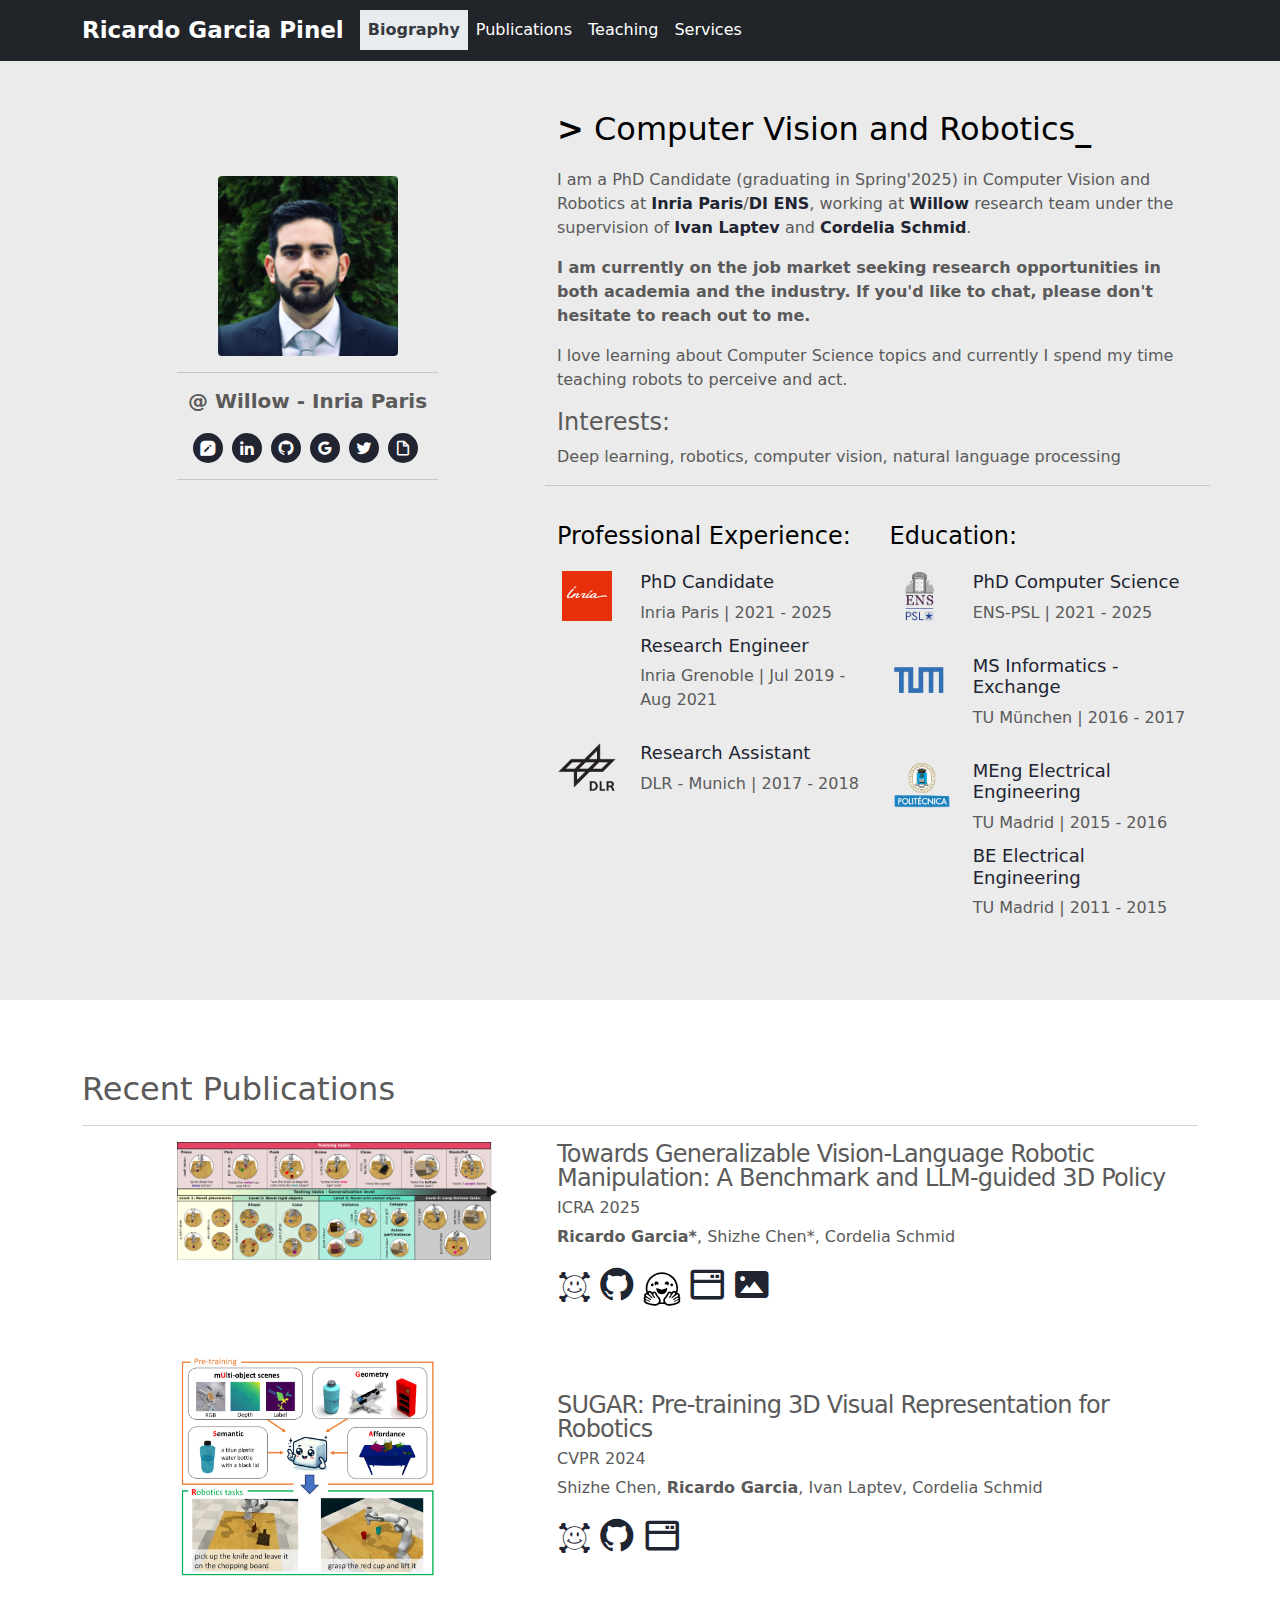
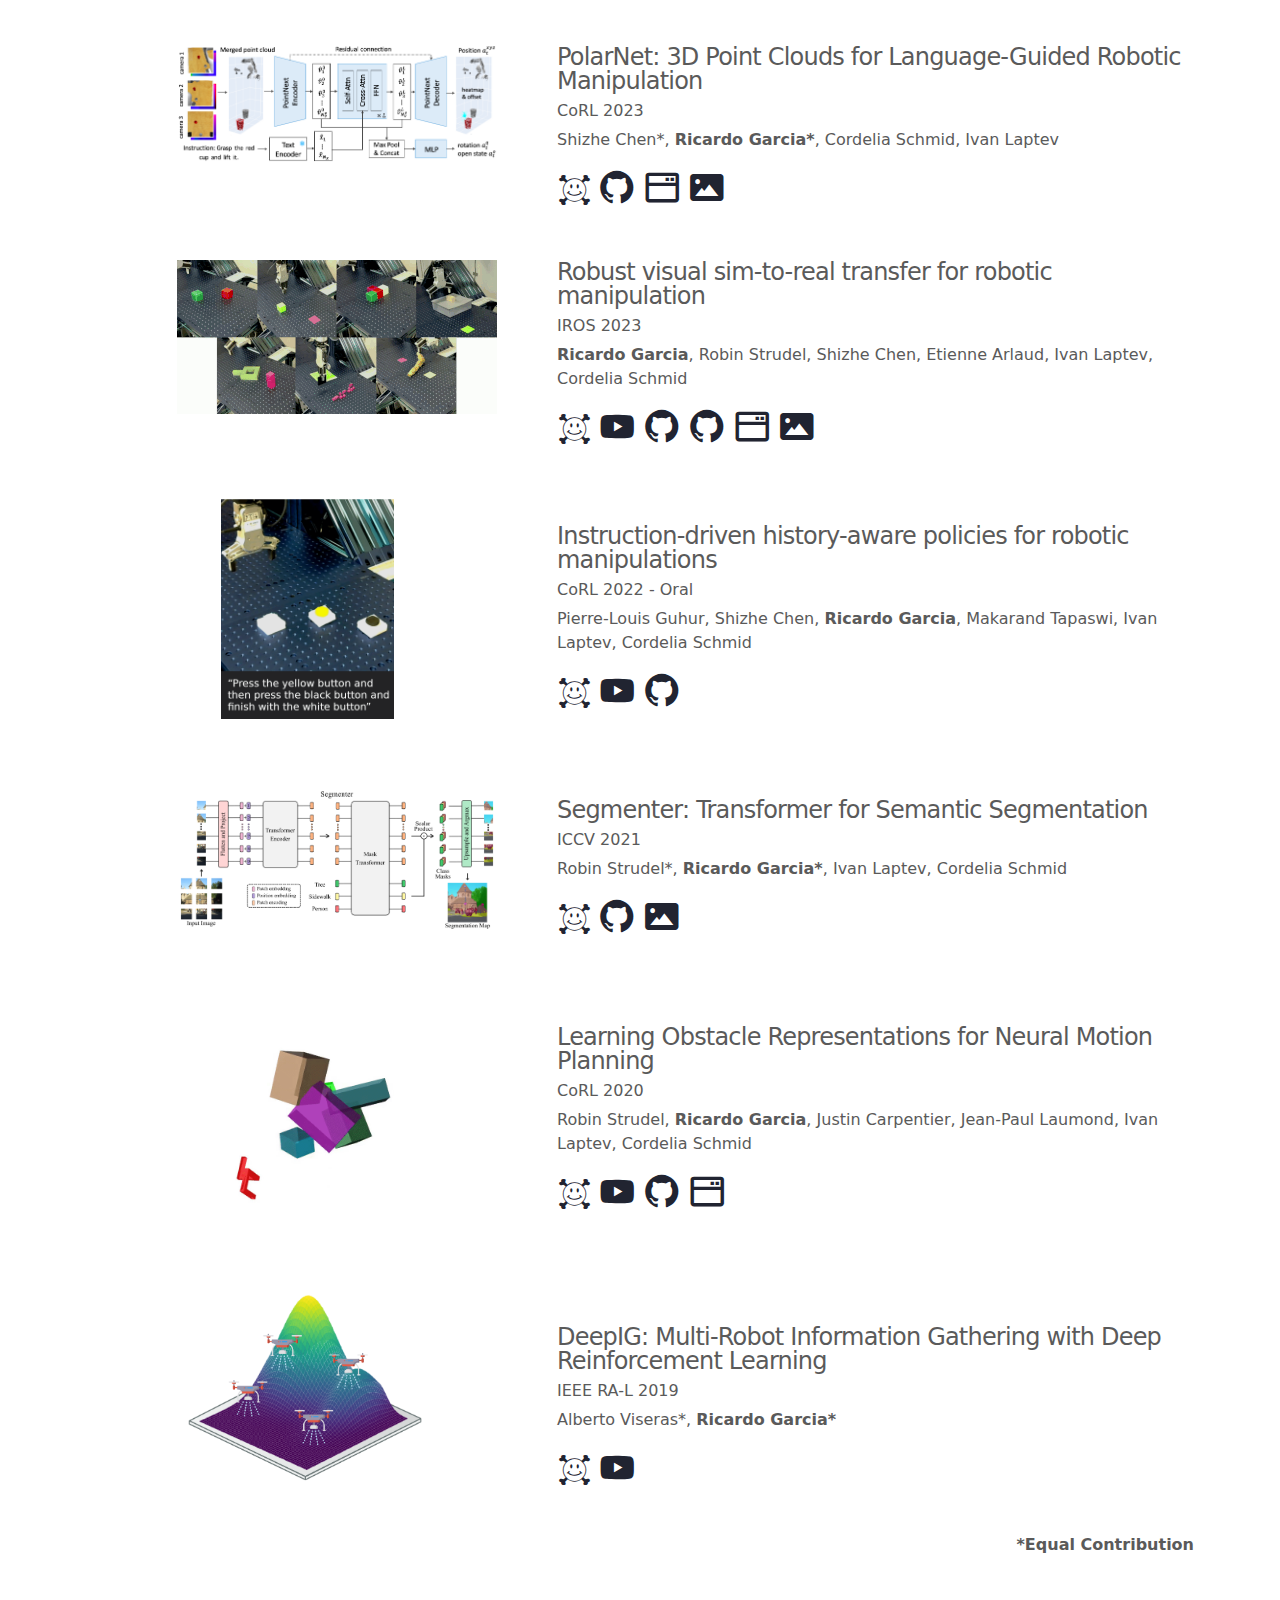
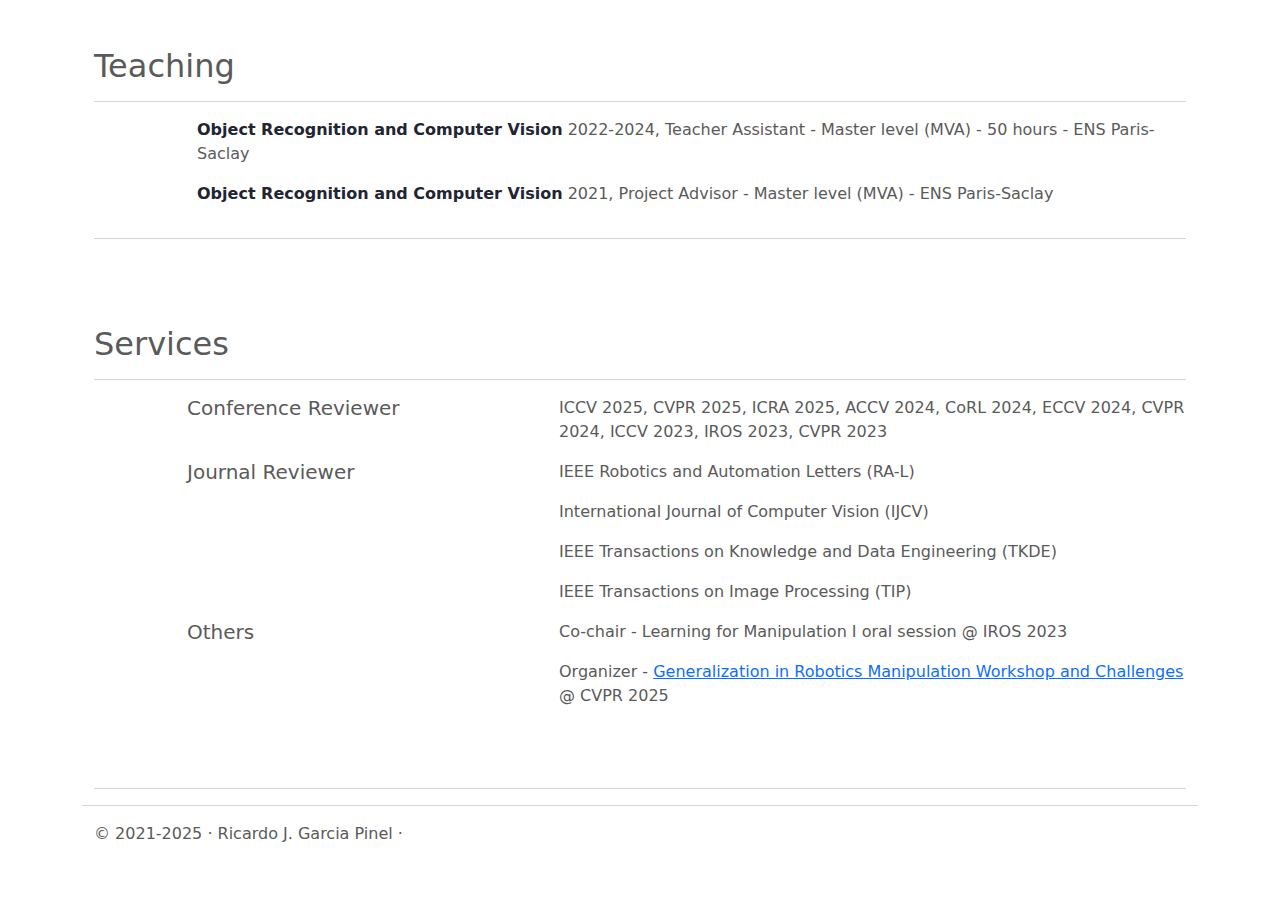
<file: index.html>
<!doctype html>
<html lang="en">

<head>
    <meta charset="utf-8">
    <meta name="viewport" content="width=device-width, initial-scale=1">
    <meta name="description" content="">
    <meta name="author" content="Ricardo Garcia Pinel">
    <title>Ricardo Garcia Pinel | Personal Webpage</title>
    <link rel="shortcut icon" type="image/x-icon" href="./img/favicon.ico" />
    <!-- Bootstrap core CSS -->
    <script src="./js/jquery.min.js"></script>
    <script src="./js/scroll.js"></script>
    <link href="./css/bootstrap.min.css" rel="stylesheet">
    <link rel="stylesheet" href="./css/academicons.min.css" />
    <link href="css/boxicons.min.css" rel="stylesheet">

    <style>
        .bd-placeholder-img {
            font-size: 1.125rem;
            text-anchor: middle;
            -webkit-user-select: none;
            -moz-user-select: none;
            user-select: none;
        }

        @media (min-width: 768px) {
            .bd-placeholder-img-lg {
                font-size: 3.5rem;
            }
        }
    </style>

    <!-- Custom styles for this template -->
    <link href="./css/style.css" rel="stylesheet">
</head>

<body>
    <nav class="navbar navbar-expand-lg navbar-dark fixed-top bg-dark">
        <div class="container">
            <a id="person-name" class="navbar-brand text-sm-center" href="#">Ricardo Garcia Pinel</a>
            <div class="navbar-collapse collapse dual-collapse2">
                <ul class="navbar-nav ml-auto">
                    <li class="nav-item">
                        <a class="nav-link active section-active" href="#bio-wrapper">
                            Biography
                        </a>
                    </li>
                    <li class="nav-item">
                        <a class="nav-link active" href="#publications">
                            Publications
                        </a>
                    </li>
                    <li class="nav-item">
                        <a class="nav-link active" href="#teaching">
                            Teaching
                        </a>
                    </li>
                    <li class="nav-item">
                        <a class="nav-link active" href="#services">
                            Services
                        </a>
                    </li>
                </ul>
            </div>

        </div>
    </nav>
    <main>
        <div id="bio-wrapper" class="section">
            <div id="bio" class="container">
                <div class="row">
                    <div class="col-lg-3 offset-lg-1 text-center">
                        <img src="./img/rgarciap.jpg" id="profile-img" class="img-fluid rounded" alt="">
                        <hr>
                        <h5 id="current-position">@ Willow - Inria Paris</h5>
                        <div class="social-links">
                            <a href="mailto:ricardo-jose.garcia-pinel@inria.fr" target="_blank" class="mail"><i
                                    class="bx bxs-message-square-edit"></i></a>
                            <a href="https://www.linkedin.com/in/rjgpinel/" target="_blank" class="linkedin"><i
                                    class="bx bxl-linkedin"></i></a>
                            <a href="https://github.com/rjgpinel" target="_blank" class="github"><i
                                    class="bx bxl-github"></i></a>
                            <a href="https://scholar.google.com/citations?user=cMA5vJwAAAAJ" target="_blank"
                                class="google"><i class="bx bxl-google"></i></a>
                            <a href="https://twitter.com/rjgpinel" target="_blank" class="twitter"><i
                                    class="bx bxl-twitter"></i></a>
                            <a href="files/resume_RicardoGarciaPinel_2025-30Jan.pdf" target="_blank" class="resume"><i
                                    class="bx bx-file-blank"></i></a>
                        </div>
                        <hr>

                        <!-- <img id="ur5-im" src="./img/ur5_pxart.png"> -->
                    </div>
                    <div class="col-lg-7 offset-lg-1 align-self-center" id="profile-description">
                        <div class="row">
                            <h2 id="position-title"> <span id="terminal-cursor">></span> Computer Vision and
                                Robotics<span id="terminal-space">_</span></h2>
                            <p>
                                I am a PhD Candidate (graduating in Spring'2025) in Computer Vision and Robotics at <a
                                    href="https://www.inria.fr/en" target="_blank">Inria Paris</a>/<a
                                    href="https://www.di.ens.fr/" target="_blank">DI ENS</a>, working at <a
                                    href="https://www.di.ens.fr/willow/" target="_blank">Willow</a> research team under
                                the supervision of <a href="https://www.di.ens.fr/~laptev/" target="_blank">Ivan
                                    Laptev</a> and <a href="https://www.di.ens.fr/willow/people_webpages/cordelia/"
                                    target="_blank">Cordelia Schmid</a>. </p>
                            <p><b>I am currently on the job market seeking research opportunities in both academia and the industry. If you'd like to chat, please don't hesitate to reach out to me.</b></p>
                            <p>
                                I love learning about Computer Science topics and currently I spend my time teaching
                                robots to perceive and act.
                            </p>
                            <h4>Interests:</h4>
                            <p>Deep learning, robotics, computer vision, natural language processing</p>
                            <hr>
                        </div>
                        <div id="resume">
                            <div class="row">
                                <div class="col-lg-6 resume-prof">
                                    <h4 class="resume-title">Professional Experience:</h4>
                                    <div class="row resume-entry">
                                        <div class="col-3 text-center">
                                            <img class="logo-institution" src="./img/inria-logo.png">
                                        </div>
                                        <div class="col-9">
                                            <div class="row resume-entry-desc">
                                                <h5>PhD Candidate</h5>
                                                <span>Inria Paris | 2021 - 2025 </span>
                                            </div>
                                            <div class="row resume-entry-desc">
                                                <h5>Research Engineer</h5>
                                                <span>Inria Grenoble | Jul 2019 - Aug 2021</span>
                                            </div>
                                        </div>
                                    </div>
                                    <div class="row resume-entry">
                                        <div class="col-3 text-center">
                                            <img class="logo-institution" src="./img/dlr-logo.png">
                                        </div>
                                        <div class="col-9">
                                            <div class="row resume-entry-desc">
                                                <h5>Research Assistant</h5>
                                                <span>DLR - Munich | 2017 - 2018</span>
                                            </div>
                                        </div>
                                    </div>
                                </div>
                                <div class="col-lg-6 resume-ed">
                                    <h4 class="resume-title">Education:</h4>
                                    <div class="row resume-entry">
                                        <div class="col-3 text-center">
                                            <img class="logo-institution" src="./img/ens-psl-logo.png">
                                        </div>
                                        <div class="col-9">
                                            <div class="row resume-entry-desc">
                                                <h5>PhD Computer Science</h5>
                                                <span>ENS-PSL | 2021 - 2025</span>
                                            </div>
                                        </div>
                                    </div>

                                    <div class="row resume-entry">
                                        <div class="col-3 text-center">
                                            <img class="logo-institution" src="./img/tum-logo.png">
                                        </div>
                                        <div class="col-9">
                                            <div class="row resume-entry-desc">
                                                <h5>MS Informatics - Exchange</h5>
                                                <span>TU München | 2016 - 2017</span>
                                            </div>
                                        </div>
                                    </div>
                                    <div class="row resume-entry">
                                        <div class="col-3 text-center">
                                            <img class="logo-institution" src="./img/upm-logo.png">
                                        </div>
                                        <div class="col-9">
                                            <div class="row resume-entry-desc">
                                                <h5>MEng Electrical Engineering</h5>
                                                <span>TU Madrid | 2015 - 2016</span>
                                            </div>
                                            <div class="row resume-entry-desc">
                                                <h5>BE Electrical Engineering</h5>
                                                <span>TU Madrid | 2011 - 2015</span>
                                            </div>
                                        </div>
                                    </div>
                                </div>
                            </div>
                        </div>
                    </div>
                </div>
            </div>
        </div>
        <!-- Recent Publications
                 ================================================== -->
        <!-- Wrap the rest of the page in another container to center all the content. -->

        <div id="publications" class="container section">
            <h2 class="text-left">Recent Publications</h2>
            <hr>
            <div class="row publication">
                <div class="col-lg-7 offset-lg-1 order-md-2 publication-description align-self-center">
                    <h4 class="publication-heading">Towards Generalizable Vision-Language Robotic Manipulation: A Benchmark and LLM-guided 3D Policy
                    </h4>
                    <h6 class="publication-conference">ICRA 2025</h6>
                    <p class="publication-authors">
                        <b>Ricardo Garcia*</b>, Shizhe Chen*, Cordelia Schmid
                    </p>
                    <a href="https://arxiv.org/abs/2410.01345" target="_blank"><i
                            class="ai ai-arxiv ai-3x bx-tada-hover"></i></a>
                    <a href="https://github.com/vlc-robot/robot-3dlotus" target="_blank"><i
                            class="bx bxl-github bx-lg bx-tada-hover"></i></a>
                         <a href="https://huggingface.co/datasets/rjgpinel/GEMBench" target="_blank"><img width="40px" height="40px"
                        src="img/huggingface.svg" class="hf bx-tada-hover" /></a>               
                    <a href="https://www.di.ens.fr/willow/research/gembench/" target="_blank"><i
                            class="bx bx-window-alt bx-lg bx-tada-hover"></i></a>
                    <a href="doc/ICRA2025_poster.pdf" target="_blank"><i
                            class="bx bxs-image bx-lg bx-tada-hover"></i></a>
                </div>
                <div class="col-lg-3 offset-lg-1 order-md-1 text-center">
                    <img class="publication-overview" src="./img/gembench.png" alt="sugar_paper" />
                </div>
            </div>

            <br>
            <br>

            <div class="row publication">
                <div class="col-lg-7 offset-lg-1 order-md-2 publication-description align-self-center">
                    <h4 class="publication-heading">SUGAR: Pre-training 3D Visual Representation for Robotics
                    </h4>
                    <h6 class="publication-conference">CVPR 2024</h6>
                    <p class="publication-authors">
                        Shizhe Chen, <b>Ricardo Garcia</b>, Ivan Laptev, Cordelia Schmid
                    </p>
                    <a href="https://arxiv.org/abs/2404.01491v1" target="_blank"><i
                            class="ai ai-arxiv ai-3x bx-tada-hover"></i></a>
                    <a href="https://github.com/vlc-robot/robot_sugar" target="_blank"><i
                            class="bx bxl-github bx-lg bx-tada-hover"></i></a>
                    <a href="https://cshizhe.github.io/projects/robot_sugar.html" target="_blank"><i
                            class="bx bx-window-alt bx-lg bx-tada-hover"></i></a>
                </div>
                <div class="col-lg-3 offset-lg-1 order-md-1 text-center">
                    <img class="publication-overview" src="./img/sugar.png" alt="sugar_paper" />
                </div>
            </div>

            <br>
            <br>
            <div class="row publication">
                <div class="col-lg-7 offset-lg-1 order-md-2 publication-description align-self-center">
                    <h4 class="publication-heading">PolarNet: 3D Point Clouds for Language-Guided Robotic Manipulation
                    </h4>
                    <h6 class="publication-conference">CoRL 2023</h6>
                    <p class="publication-authors">
                        Shizhe Chen*, <b>Ricardo Garcia*</b>, Cordelia Schmid, Ivan Laptev
                    </p>
                    <a href="https://arxiv.org/abs/2309.15596" target="_blank"><i
                            class="ai ai-arxiv ai-3x bx-tada-hover"></i></a>
                    <a href="https://github.com/vlc-robot/polarnet" target="_blank"><i
                            class="bx bxl-github bx-lg bx-tada-hover"></i></a>
                    <a href="https://www.di.ens.fr/willow/research/polarnet/" target="_blank"><i
                            class="bx bx-window-alt bx-lg bx-tada-hover"></i></a>
                    <a href="doc/polarnet_poster.pdf" target="_blank"><i
                            class="bx bxs-image bx-lg bx-tada-hover"></i></a>
                </div>
                <div class="col-lg-3 offset-lg-1 order-md-1 text-center">
                    <img class="publication-overview" src="./img/polarnet.png" alt="polarnet_paper" />
                </div>
            </div>

            <br>
            <br>

            <div class="row publication">
                <div class="col-lg-7 offset-lg-1 order-md-2 publication-description align-self-center">
                    <h4 class="publication-heading">Robust visual sim-to-real transfer for robotic manipulation</h4>
                    <h6 class="publication-conference">IROS 2023</h6>
                    <p class="publication-authors">
                        <b>Ricardo Garcia</b>, Robin Strudel, Shizhe Chen, Etienne Arlaud, Ivan Laptev, Cordelia Schmid
                    </p>
                    <a href="https://arxiv.org/abs/2307.15320" target="_blank"><i
                            class="ai ai-arxiv ai-3x bx-tada-hover"></i></a>
                    <a href="https://youtu.be/9BS66i8d0JU" target="_blank"><i
                            class="bx bxl-youtube bx-lg bx-tada-hover"></i></a>
                    <a href="https://github.com/rjgpinel/muse" target="_blank"><i
                            class="bx bxl-github bx-lg bx-tada-hover"></i></a>
                    <a href="https://github.com/rjgpinel/robolearn/" target="_blank"><i
                            class="bx bxl-github bx-lg bx-tada-hover"></i></a>
                    <a href="https://www.di.ens.fr/willow/research/robust_s2r/" target="_blank"><i
                            class="bx bx-window-alt bx-lg bx-tada-hover"></i></a>
                    <a href="doc/IROS2023_poster.pdf" target="_blank"><i
                            class="bx bxs-image bx-lg bx-tada-hover"></i></a>
                </div>
                <div class="col-lg-3 offset-lg-1 order-md-1 text-center">
                    <img class="publication-overview" src="./img/robust_s2r.gif" alt="robust_s2r_paper" />
                </div>
            </div>

            <br>
            <br>

            <div class="row publication">
                <div class="col-lg-7 offset-lg-1 order-md-2 publication-description align-self-center">
                    <h4 class="publication-heading">Instruction-driven history-aware policies for robotic manipulations
                    </h4>
                    <h6 class="publication-conference">CoRL 2022 - Oral</h6>
                    <p class="publication-authors">
                        Pierre-Louis Guhur, Shizhe Chen, <b>Ricardo Garcia</b>, Makarand Tapaswi, Ivan Laptev, Cordelia
                        Schmid
                    </p>
                    <a href="https://arxiv.org/abs/2209.04899" target="_blank"><i
                            class="ai ai-arxiv ai-3x bx-tada-hover"></i></a>
                    <a href="https://www.youtube.com/watch?v=nnpvOrq0XjU" target="_blank"><i
                            class="bx bxl-youtube bx-lg bx-tada-hover"></i></a>
                    <a href="https://github.com/cshizhe/hiveformer" target="_blank"><i
                            class="bx bxl-github bx-lg bx-tada-hover"></i></a>
                </div>
                <div class="col-lg-3 offset-lg-1 order-md-1 text-center">
                    <img class="publication-overview" src="./img/hiveformer.gif" alt="hiveformer_paper" />
                </div>
            </div>

            <br>
            <br>
            <div>
                <div class="row publication">
                    <div class="col-lg-7 offset-lg-1 order-md-2 publication-description align-self-center">
                        <h4 class="publication-heading">Segmenter: Transformer for Semantic Segmentation</h4>
                        <h6 class="publication-conference">ICCV 2021</h6>
                        <p class="publication-authors">
                            Robin Strudel*, <b>Ricardo Garcia*</b>, Ivan Laptev, Cordelia Schmid
                        </p>
                        <a href="https://arxiv.org/abs/2105.05633" target="_blank"><i
                                class="ai ai-arxiv ai-3x bx-tada-hover"></i></a>
                        <a href="https://github.com/rstrudel/segmenter" target="_blank"><i
                                class="bx bxl-github bx-lg bx-tada-hover"></i></a>
                        <a href="doc/segmenter_poster.pdf" target="_blank"><i
                                class="bx bxs-image bx-lg bx-tada-hover"></i></a>
                    </div>
                    <div class="col-lg-3 offset-lg-1 order-md-1 text-center">
                        <img class="publication-overview" src="./img/segmenter.png" alt="segmenter_paper" />
                    </div>
                </div>
                <br>
                <br>
                <div class="row publication">
                    <div class="col-lg-7 offset-lg-1 order-md-2 publication-description align-self-center">
                        <h4 class="publication-heading">Learning Obstacle Representations for Neural Motion Planning
                        </h4>
                        <h6 class="publication-conference">CoRL 2020</h6>
                        <p class="publication-authors">
                            Robin Strudel, <b>Ricardo Garcia</b>, Justin Carpentier, Jean-Paul Laumond, Ivan Laptev,
                            Cordelia Schmid
                        </p>
                        <a href="https://arxiv.org/abs/2008.11174" target="_blank"><i
                                class="ai ai-arxiv ai-3x bx-tada-hover"></i></a>
                        <a href="https://www.youtube.com/watch?v=KRtrL4-IsFY" target="_blank"><i
                                class="bx bxl-youtube bx-lg bx-tada-hover"></i></a>
                        <a href="https://github.com/rstrudel/nmprepr.git" target="_blank"><i
                                class="bx bxl-github bx-lg bx-tada-hover"></i></a>
                        <a href="https://www.di.ens.fr/willow/research/nmp_repr/" target="_blank"><i
                                class="bx bx-window-alt bx-lg bx-tada-hover"></i></a>
                    </div>
                    <div class="col-lg-3 offset-lg-1 order-md-1 text-center">
                        <img class="publication-overview" src="./img/nmp-repr.gif" alt="nmp_repr_paper" />
                    </div>
                </div>

                <br>
                <br>
                <div class="row publication">
                    <div class="col-lg-7 offset-lg-1 order-md-2 publication-description align-self-center">
                        <h4 class="publication-heading"> DeepIG: Multi-Robot Information Gathering with Deep
                            Reinforcement Learning</h4>
                        <h6 class="publication-conference">IEEE RA-L 2019</h6>
                        <p class="publication-authors">
                            Alberto Viseras*, <b>Ricardo Garcia*</b>
                        </p>
                        <a href="https://elib.dlr.de/132180/2/root.pdf" target="_blank"><i
                                class="ai ai-arxiv ai-3x bx-tada-hover"></i></a>
                        <a href="https://www.youtube.com/watch?v=-aUUZPGiHlI" target="_blank"><i
                                class="bx bxl-youtube bx-lg bx-tada-hover"></i></a>
                    </div>
                    <div class="col-lg-3 offset-lg-1 order-md-1 text-center">
                        <img class="publication-overview" src="./img/deepig.png" alt="deepig_paper" />
                    </div>
                </div>
                <div class="d-flex flex-row justify-content-end p-1">
                    <p class="fw-bold">*Equal Contribution</p>
                </div>


                <!-- /END THE FEATURETTES -->

            </div><!-- /.container -->

            <div id="teaching" class="container section">
                <h2 class="text-left">Teaching</h2>
                <hr>
                <div class="offset-lg-1 row service">
                    <div class="text-left teaching-description">
                        <p><a href="https://www.di.ens.fr/willow/teaching/recvis22/">Object Recognition and Computer
                                Vision</a> 2022-2024, Teacher Assistant - Master level (MVA) - 50 hours - ENS Paris-Saclay
                        </p>
                    </div>
                    <div class="text-left teaching-description">
                        <p><a href="https://www.di.ens.fr/willow/teaching/recvis21/">Object Recognition and Computer
                                Vision</a> 2021, Project Advisor - Master level (MVA) - ENS Paris-Saclay</p>
                    </div>
                </div>
                <hr class="featurette-divider">

                <!-- /END THE FEATURETTES -->

            </div><!-- /.container -->

            <div id="services" class="container section">
                <h2 class="text-left">Services</h2>
                <hr>
                <div class="row service">
                    <div class="col-lg-3 offset-lg-1 order-md-1">
                        <h5 class="service-heading">Conference Reviewer</h4>
                    </div>
                    <div class="col-lg-7  offset-lg-1 order-md-2 text-left service-description">
                        <p>ICCV 2025, CVPR 2025, ICRA 2025, ACCV 2024, CoRL 2024, ECCV 2024, CVPR 2024, ICCV 2023, IROS 2023, CVPR 2023</p>
                    </div>
                </div>

                <div class="row service">
                    <div class="col-lg-3 offset-lg-1 order-md-1">
                        <h5 class="service-heading">Journal Reviewer</h4>
                    </div>
                    <div class="col-lg-7  offset-lg-1 order-md-2 text-left service-description">
                        <p>IEEE Robotics and Automation Letters (RA-L)</p>
                        <p>International Journal of Computer Vision (IJCV)</p>
                        <p>IEEE Transactions on Knowledge and Data Engineering (TKDE)</p>
                        <p>IEEE Transactions on Image Processing (TIP)</p>
                    </div>
                </div>
                <div class="row service">
                    <div class="col-lg-3 offset-lg-1 order-md-1">
                        <h5 class="service-heading">Others</h4>
                    </div>
                    <div class="col-lg-7  offset-lg-1 order-md-2 text-left service-description">
                        <p>Co-chair - Learning for Manipulation I oral session @ IROS 2023</p>
                        <p>Organizer - <a target="_blank" href="https://robomani-grail.github.io/">Generalization in Robotics Manipulation Workshop and Challenges</a> @ CVPR 2025</p>
                    </div>
                </div>

                <br>
                <br>
                <hr class="featurette-divider">

                <!-- /END THE FEATURETTES -->
            </div><!-- /.container -->
            <div id="miscellaneous">
                <script type="text/javascript" id="clustrmaps" src="//cdn.clustrmaps.com/map_v2.js?cl=ffffff&w=600&t=tt&d=wcSDNrByaZ2NPXebIm1FlNUSHQfgcFA5jlx5K40D7Sg&co=212529&cmo=f700ff&cmn=68ffa3"></script>
                <hr class="featurette-divider">
            </div>

            <!-- FOOTER -->
            <footer class="container">
                <p>&copy; 2021-2025 &middot; Ricardo J. Garcia Pinel &middot;</p>
            </footer>
    </main>
    <script src="./js/bootstrap.bundle.min.js"></script>
</body>

</html>
</file>
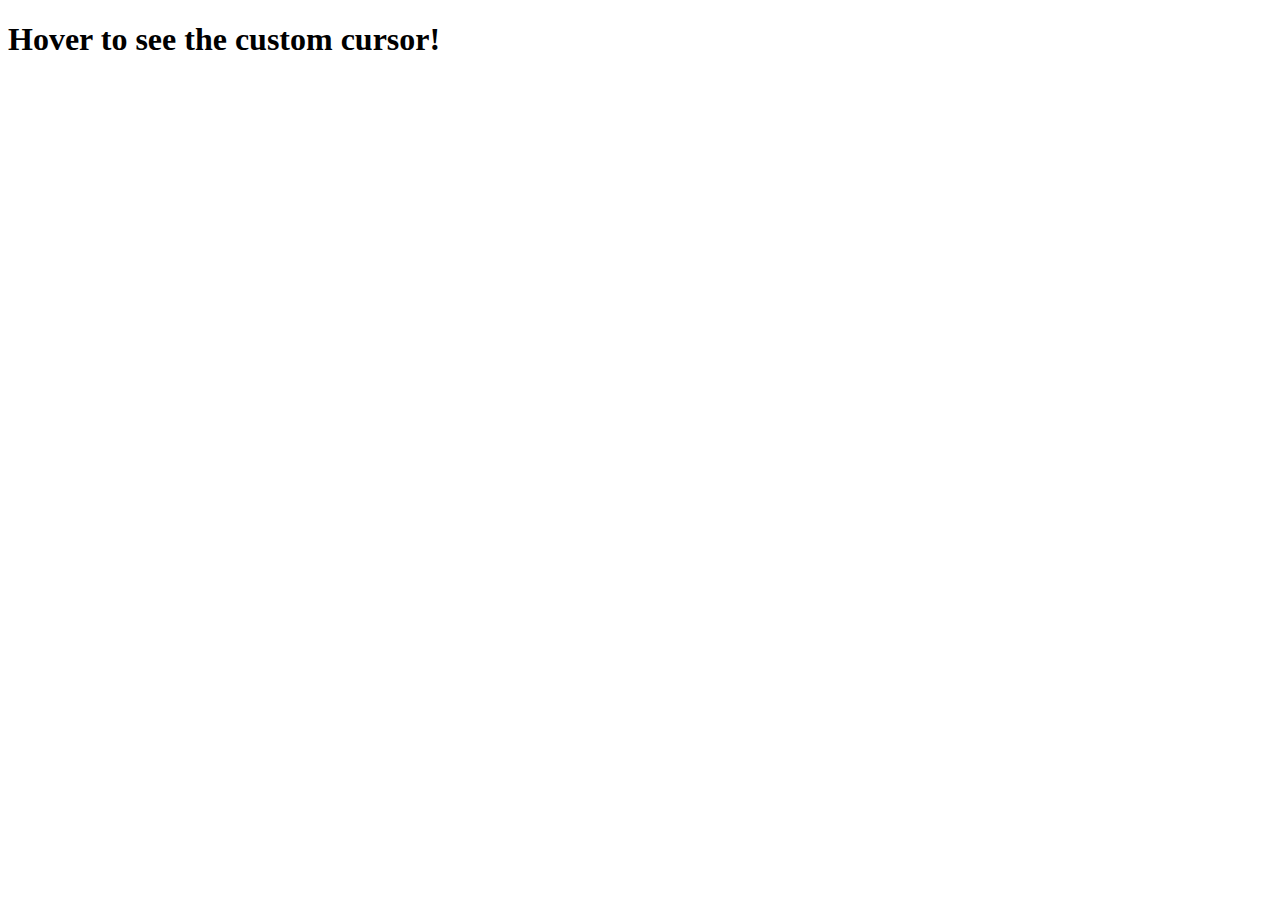
<file: phd_defense/try.html>
<!DOCTYPE html>
<html lang="en">
<head>
  <meta charset="UTF-8">
  <title>Custom Cursor</title>
  <style>
    body {
      cursor: url('images-mouse/gripper.png'), auto;
    }
  </style>
</head>
<body>
  <h1>Hover to see the custom cursor!</h1>
</body>
</html>
</file>
<file: css/style.css>
/* GLOBAL STYLES
-------------------------------------------------- */

body {
  padding-bottom: 3rem;
  color: #5a5a5a;
}

#person-name {
    font-weight: bold;
    font-size: 23px;
}

.nav-item:hover {
    background-color: #E9ECEF;
}

.navbar .navbar-collapse .navbar-nav > li > a:hover {
    color: #343A40;
}

.navbar .navbar-collapse .navbar-nav > li > a.section-active {
    background-color: #E9ECEF;
    color: #343A40;
    font-weight: bold;
}

.section{
    padding-top: 70px;

}

/* Bio
------------------------- */
#bio-wrapper {
    background-color: #ebebeb;
    padding-top: 90px;
    padding-bottom: 70px;
}

#position-title {
    color: #000;
    margin-top: 20px;
    margin-bottom:20px;
}

#profile-img {
    margin-top:86px;
    width:180px

}

#profile-description {
    margin-top: auto;
    margin-bottom: auto;
}

#bio .social-links a {
    font-size: 18px;
    display: inline-block;
    background: #212431;
    color: #fff;
    line-height: 1;
    padding: 6px 0;
    margin-right: 4px;
    border-radius: 50%;
    text-align: center;
    width: 30px;
    height: 30px;
    transition: 0.3s;
}

#bio .social-links a:hover {
    background: #A4A4A4;
    color: #fff;
    text-decoration: none;
}

#bio #terminal-space {
    font-weight:bold;
    animation: blinker 1s linear infinite;

}

#bio #terminal-cursor{

    /* color:#8E44AD; */
    font-weight: bold;
}


#bio #current-position{

    font-weight: bold;
    margin-bottom: 20px;

}

#bio #profile-description a{
    color: #212431;
    font-weight: bold;
    text-decoration: none;
}

#bio #profile-description a:hover{
    color: #A4A4A4;
    font-weight: bold;
    text-decoration: none;
}

@keyframes blinker {
    50% {
        opacity: 0;
    }
}

#bio #resume .logo-institution {

    height: 50px
}

#bio #resume .resume-entry {
    margin-top: 20px;

}

#bio #resume .resume-title {
    color: #000000;
    margin-top:20px;
}


#bio #resume .resume-entry-desc {
    margin-bottom:10px;

}

#bio #resume .resume-entry-desc h5 {

    font-size:18px;
    color: #212431;

}

#ur5-im {
    width: 55%;
}

/* Research Publications
------------------------- */

/* Thin out the marketing headings */
.publication-heading {
  font-weight: 300;
  line-height: 1;
  /* rtl:remove */
  letter-spacing: -.05rem;
}

.publication-overview {
    max-height: 220px;
    max-width: 320px;
    margin-bottom: 20px;
}

.publication-description {

    vertical-align: middle;
}

.publication-description i {
    font-size: 40px
}

.publication-description a {
    color: #212431;
}

.publication-description a:hover {
    color: #A4A4A4;
}

.teaching-description a {
    color: #212431;
    font-weight: bold;
    text-decoration: none;
}

.teaching-description a:hover {
    color: #A4A4A4;
    font-weight: bold;
    text-decoration: none;
}

.hf {
    vertical-align: bottom;
    display: inline-block;
}

#miscellaneous {
    height: 220;   
}
</file>
<file: css/academicons.min.css>
@font-face{font-family:'Academicons';font-style:normal;font-weight:400;font-display:block;src:url(../fonts/academicons.eot);src:url(../fonts/academicons.eot) format('embedded-opentype'),url(../fonts/academicons.ttf) format('truetype'),url(../fonts/academicons.woff) format('woff'),url(../fonts/academicons.svg) format('svg')}.ai{font-family:'Academicons';font-weight:400;-moz-osx-font-smoothing:grayscale;-webkit-font-smoothing:antialiased;display:inline-block;font-style:normal;font-variant:normal;text-rendering:auto;line-height:1}.ai-academia:before{content:"\e9af"}.ai-academia-square:before{content:"\e93d"}.ai-acclaim:before{content:"\e92e"}.ai-acclaim-square:before{content:"\e93a"}.ai-acm:before{content:"\e93c"}.ai-acm-square:before{content:"\e95d"}.ai-acmdl:before{content:"\e96a"}.ai-acmdl-square:before{content:"\e9d3"}.ai-ads:before{content:"\e9cb"}.ai-ads-square:before{content:"\e94a"}.ai-africarxiv:before{content:"\e91b"}.ai-africarxiv-square:before{content:"\e90b"}.ai-arxiv:before{content:"\e974"}.ai-arxiv-square:before{content:"\e9a6"}.ai-biorxiv:before{content:"\e9a2"}.ai-biorxiv-square:before{content:"\e98b"}.ai-ceur:before{content:"\e96d"}.ai-ceur-square:before{content:"\e92f"}.ai-ciencia-vitae:before{content:"\e912"}.ai-ciencia-vitae-square:before{content:"\e913"}.ai-closed-access:before{content:"\e942"}.ai-closed-access-square:before{content:"\e943"}.ai-conversation:before{content:"\e94c"}.ai-conversation-square:before{content:"\e915"}.ai-coursera:before{content:"\e95f"}.ai-coursera-square:before{content:"\e97f"}.ai-crossref:before{content:"\e918"}.ai-crossref-square:before{content:"\e919"}.ai-cv:before{content:"\e9a5"}.ai-cv-square:before{content:"\e90a"}.ai-datacite:before{content:"\e91c"}.ai-datacite-square:before{content:"\e91d"}.ai-dataverse:before{content:"\e9f7"}.ai-dataverse-square:before{content:"\e9e4"}.ai-dblp:before{content:"\e94f"}.ai-dblp-square:before{content:"\e93f"}.ai-depsy:before{content:"\e97a"}.ai-depsy-square:before{content:"\e94b"}.ai-doi:before{content:"\e97e"}.ai-doi-square:before{content:"\e98f"}.ai-dryad:before{content:"\e97c"}.ai-dryad-square:before{content:"\e98c"}.ai-elsevier:before{content:"\e961"}.ai-elsevier-square:before{content:"\e910"}.ai-figshare:before{content:"\e981"}.ai-figshare-square:before{content:"\e9e7"}.ai-google-scholar:before{content:"\e9d4"}.ai-google-scholar-square:before{content:"\e9f9"}.ai-hal:before{content:"\e92c"}.ai-hal-square:before{content:"\e92d"}.ai-hypothesis:before{content:"\e95a"}.ai-hypothesis-square:before{content:"\e95b"}.ai-ideas-repec:before{content:"\e9ed"}.ai-ideas-repec-square:before{content:"\e9f8"}.ai-ieee:before{content:"\e929"}.ai-ieee-square:before{content:"\e9b9"}.ai-impactstory:before{content:"\e9cf"}.ai-impactstory-square:before{content:"\e9aa"}.ai-inaturalist:before{content:"\e900"}.ai-inaturalist-square:before{content:"\e901"}.ai-inpn:before{content:"\e902"}.ai-inpn-square:before{content:"\e903"}.ai-inspire:before{content:"\e9e9"}.ai-inspire-square:before{content:"\e9fe"}.ai-isidore:before{content:"\e936"}.ai-isidore-square:before{content:"\e954"}.ai-jstor:before{content:"\e938"}.ai-jstor-square:before{content:"\e944"}.ai-lattes:before{content:"\e9b3"}.ai-lattes-square:before{content:"\e99c"}.ai-mathoverflow:before{content:"\e9f6"}.ai-mathoverflow-square:before{content:"\e97b"}.ai-mendeley:before{content:"\e9f0"}.ai-mendeley-square:before{content:"\e9f3"}.ai-moodle:before{content:"\e907"}.ai-moodle-square:before{content:"\e908"}.ai-nakala:before{content:"\e940"}.ai-nakala-square:before{content:"\e941"}.ai-obp:before{content:"\e92a"}.ai-obp-square:before{content:"\e92b"}.ai-open-access:before{content:"\e939"}.ai-open-access-square:before{content:"\e9f4"}.ai-open-data:before{content:"\e966"}.ai-open-data-square:before{content:"\e967"}.ai-open-materials:before{content:"\e968"}.ai-open-materials-square:before{content:"\e969"}.ai-openedition:before{content:"\e946"}.ai-openedition-square:before{content:"\e947"}.ai-orcid:before{content:"\e9d9"}.ai-orcid-square:before{content:"\e9c3"}.ai-osf:before{content:"\e9ef"}.ai-osf-square:before{content:"\e931"}.ai-overleaf:before{content:"\e914"}.ai-overleaf-square:before{content:"\e98d"}.ai-philpapers:before{content:"\e98a"}.ai-philpapers-square:before{content:"\e96f"}.ai-piazza:before{content:"\e99a"}.ai-piazza-square:before{content:"\e90c"}.ai-preregistered:before{content:"\e906"}.ai-preregistered-square:before{content:"\e96b"}.ai-protocols:before{content:"\e952"}.ai-protocols-square:before{content:"\e953"}.ai-psyarxiv:before{content:"\e90e"}.ai-psyarxiv-square:before{content:"\e90f"}.ai-publons:before{content:"\e937"}.ai-publons-square:before{content:"\e94e"}.ai-pubmed:before{content:"\e99f"}.ai-pubmed-square:before{content:"\e97d"}.ai-pubpeer:before{content:"\e922"}.ai-pubpeer-square:before{content:"\e923"}.ai-researcherid:before{content:"\e91a"}.ai-researcherid-square:before{content:"\e95c"}.ai-researchgate:before{content:"\e95e"}.ai-researchgate-square:before{content:"\e99e"}.ai-ror:before{content:"\e948"}.ai-ror-square:before{content:"\e949"}.ai-sci-hub:before{content:"\e959"}.ai-sci-hub-square:before{content:"\e905"}.ai-scirate:before{content:"\e98e"}.ai-scirate-square:before{content:"\e99d"}.ai-scopus:before{content:"\e91e"}.ai-scopus-square:before{content:"\e91f"}.ai-semantic-scholar:before{content:"\e96e"}.ai-semantic-scholar-square:before{content:"\e96c"}.ai-springer:before{content:"\e928"}.ai-springer-square:before{content:"\e99b"}.ai-ssrn:before{content:"\e916"}.ai-ssrn-square:before{content:"\e917"}.ai-stackoverflow:before{content:"\e920"}.ai-stackoverflow-square:before{content:"\e921"}.ai-zenodo:before{content:"\e911"}.ai-zotero:before{content:"\e962"}.ai-zotero-square:before{content:"\e932"}.ai-lg{font-size:1.33333em;line-height:.75em;vertical-align:-.0667em}.ai-xs{font-size:.75em}.ai-sm{font-size:.875em}.ai-1x{font-size:1em}.ai-2x{font-size:2em}.ai-3x{font-size:3em}.ai-4x{font-size:4em}.ai-5x{font-size:5em}.ai-6x{font-size:6em}.ai-7x{font-size:7em}.ai-8x{left font-size:8em}.ai-9x{font-size:9em}.ai-10x{font-size:10em}.ai-fw{text-align:center;width:1.25em}.ai-ul{list-style-type:none;margin-left:2.5em;padding-left:0}.ai-ul>li{position:relative}.ai-li{left:-2em;position:absolute;text-align:center;width:2em;line-height:inherit}.ai-border{border:solid .08em #eee;border-radius:.1em;padding:.2em .25em .15em}.ai-pull-left{float:left}.ai-pull-right{float:right}.ai.ai-pull-left{margin-right:.3em}.ai.ai-pull-right{margin-right:.3em}.ai-stack{display:inline-block;height:2em;line-height:2em;position:relative;vertical-align:middle;width:2.5em}.ai-stack-1x,.ai-stack-2x{left:0;position:absolute;text-align:center;width:100%}.ai-stack-1x{line-height:inherit}.ai-stack-2x{font-size:2em}.ai-inverse{color:#fff}
</file>
